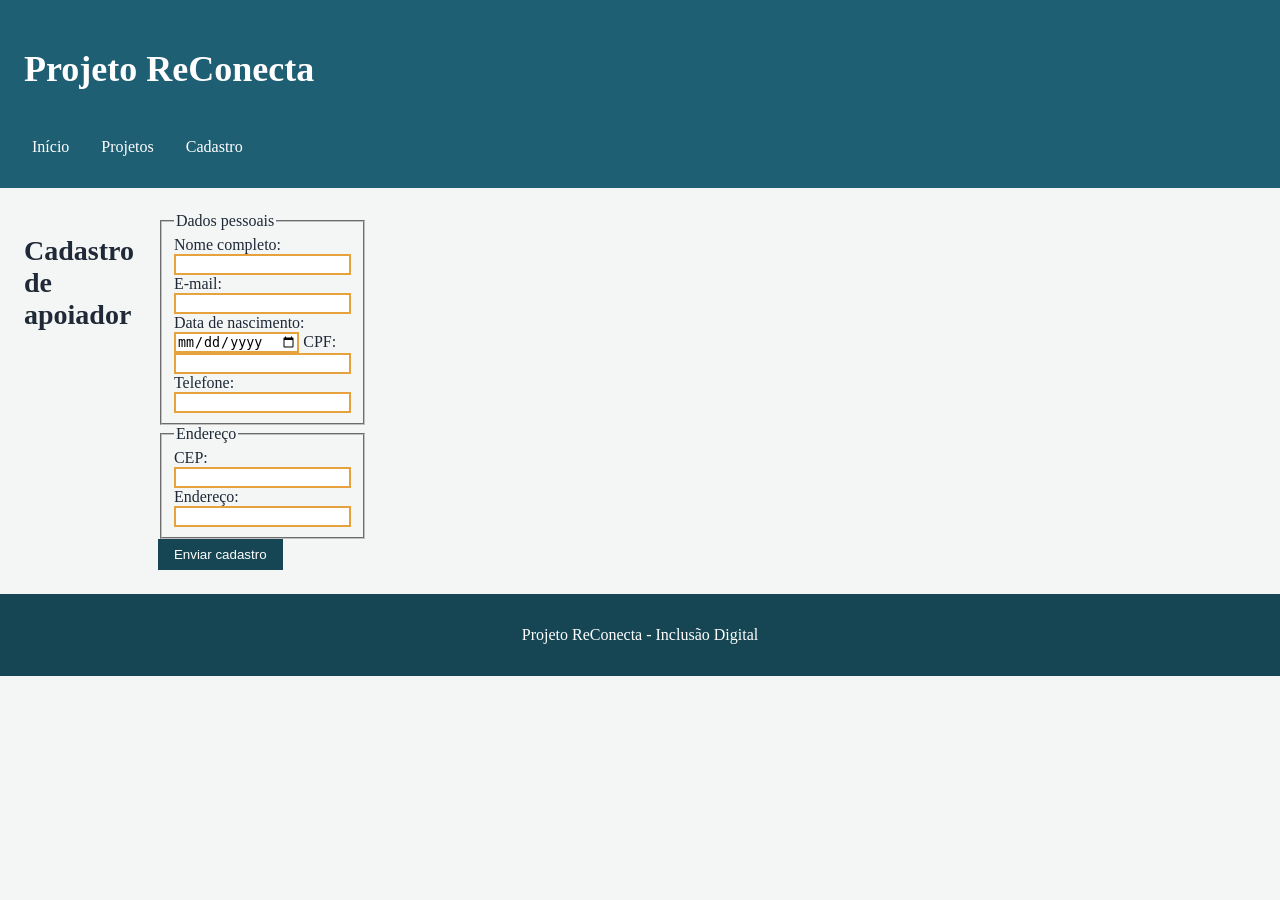
<file: html/cadastro.html>
<!DOCTYPE html>
<html lang="pt-BR">

<head>
    <meta charset="UTF-8">
    <meta name="viewport" content="width=device-width, initial-scale=1.0">
    <title>Projeto ReConecta - Cadastro</title>
    <link rel="stylesheet" href="../css/style.css">
</head>

<body>

    <header>
        <h1>Projeto ReConecta</h1>

        <nav>
            <a href="index.html">Início</a>
            <a href="projetos.html">Projetos</a>
            <a href="cadastro.html">Cadastro</a>
        </nav>
    </header>

    <main>
        <h2>Cadastro de apoiador</h2>

        <form id="form-cadastro">

        <!-- Dados pessoais -->
    <fieldset>
        <legend>Dados pessoais</legend>

        <label for="nome">Nome completo:</label>
        <input type="text" id="nome" name="nome" required>

        <label for="email">E-mail:</label>
        <input type="email" id="email" name="email" required>

        <label for="nascimento">Data de nascimento:</label>
        <input type="date" id="nascimento" name="nascimento" required>

        <label for="cpf">CPF:</label>
        <input type="text" id="cpf" name="cpf"
               pattern="[0-9]{3}\.[0-9]{3}\.[0-9]{3}-[0-9]{2}" required>

        <label for="telefone">Telefone:</label>
        <input type="tel" id="telefone" name="telefone"
               pattern="\([0-9]{2}\) [0-9]{5}-[0-9]{4}" required>
    </fieldset>

        <!-- Dados de endereço -->
    <fieldset>
    <legend>Endereço</legend>

    <label for="cep">CEP:</label>
    <input type="text" id="cep" name="cep"
           pattern="[0-9]{5}-[0-9]{3}" required>

    <label for="endereco">Endereço:</label>
    <input type="text" id="endereco" name="endereco" required>
</fieldset>

<button type="submit">Enviar cadastro</button>
</form>
    </main>

    <footer>
        <p>Projeto ReConecta - Inclusão Digital</p>
    </footer>

<script type="module" src="../js/script.js"></script>

</body>

</html>
</file>
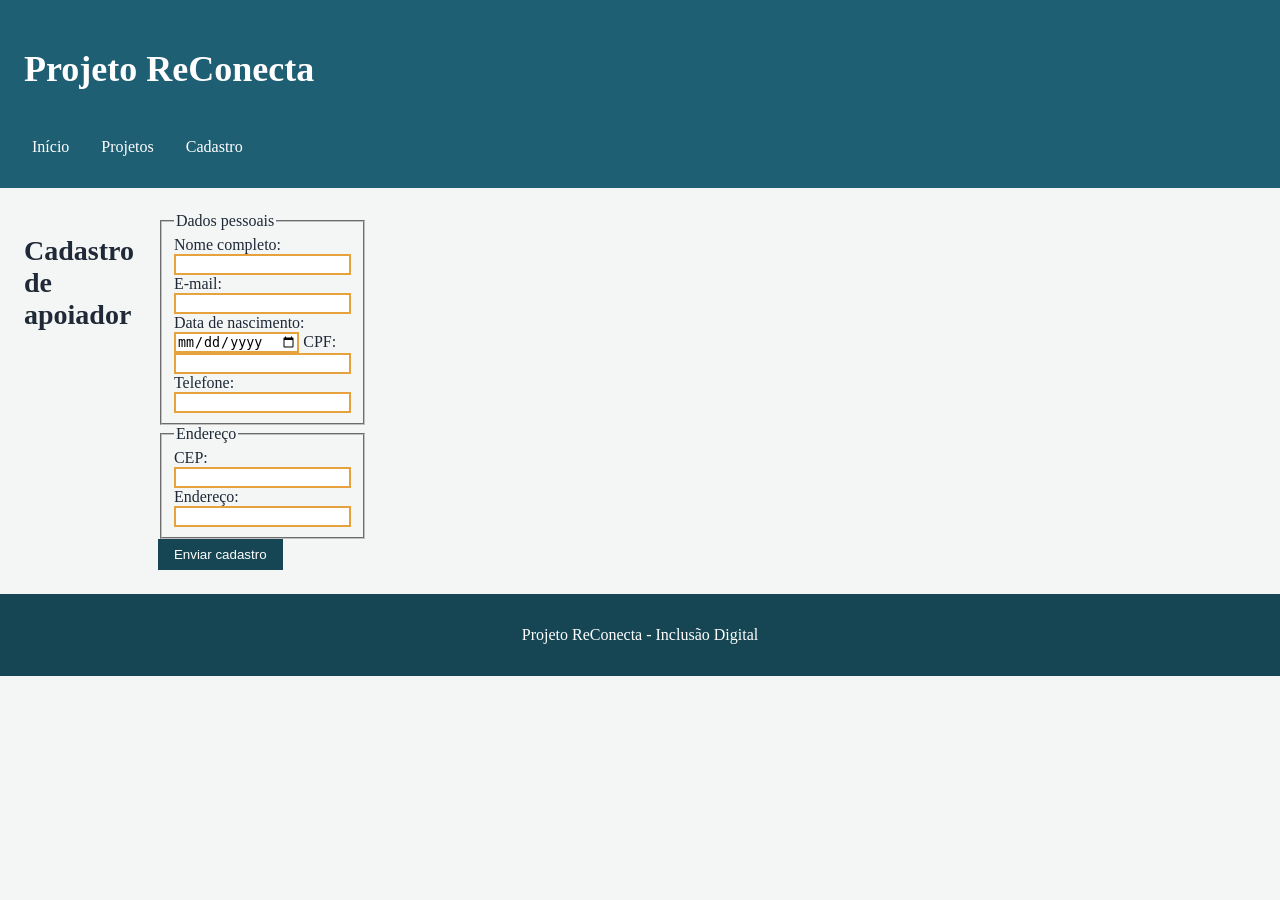
<file: html/cadastro.min.html>
<!DOCTYPE html><html lang="pt-BR"><head><meta charset="UTF-8"><meta name="viewport" content="width=device-width,initial-scale=1"><title>Projeto ReConecta - Cadastro</title><link rel="stylesheet" href="../css/style.css"></head><body><header><h1>Projeto ReConecta</h1><nav><a href="index.html">Início</a> <a href="projetos.html">Projetos</a> <a href="cadastro.html">Cadastro</a></nav></header><main><h2>Cadastro de apoiador</h2><form id="form-cadastro"><fieldset><legend>Dados pessoais</legend><label for="nome">Nome completo:</label> <input type="text" id="nome" name="nome" required> <label for="email">E-mail:</label> <input type="email" id="email" name="email" required> <label for="nascimento">Data de nascimento:</label> <input type="date" id="nascimento" name="nascimento" required> <label for="cpf">CPF:</label> <input type="text" id="cpf" name="cpf" pattern="[0-9]{3}\.[0-9]{3}\.[0-9]{3}-[0-9]{2}" required> <label for="telefone">Telefone:</label> <input type="tel" id="telefone" name="telefone" pattern="\([0-9]{2}\) [0-9]{5}-[0-9]{4}" required></fieldset><fieldset><legend>Endereço</legend><label for="cep">CEP:</label> <input type="text" id="cep" name="cep" pattern="[0-9]{5}-[0-9]{3}" required> <label for="endereco">Endereço:</label> <input type="text" id="endereco" name="endereco" required></fieldset><button type="submit">Enviar cadastro</button></form></main><footer><p>Projeto ReConecta - Inclusão Digital</p></footer><script type="module" src="../js/script.js"></script></body></html>
</file>
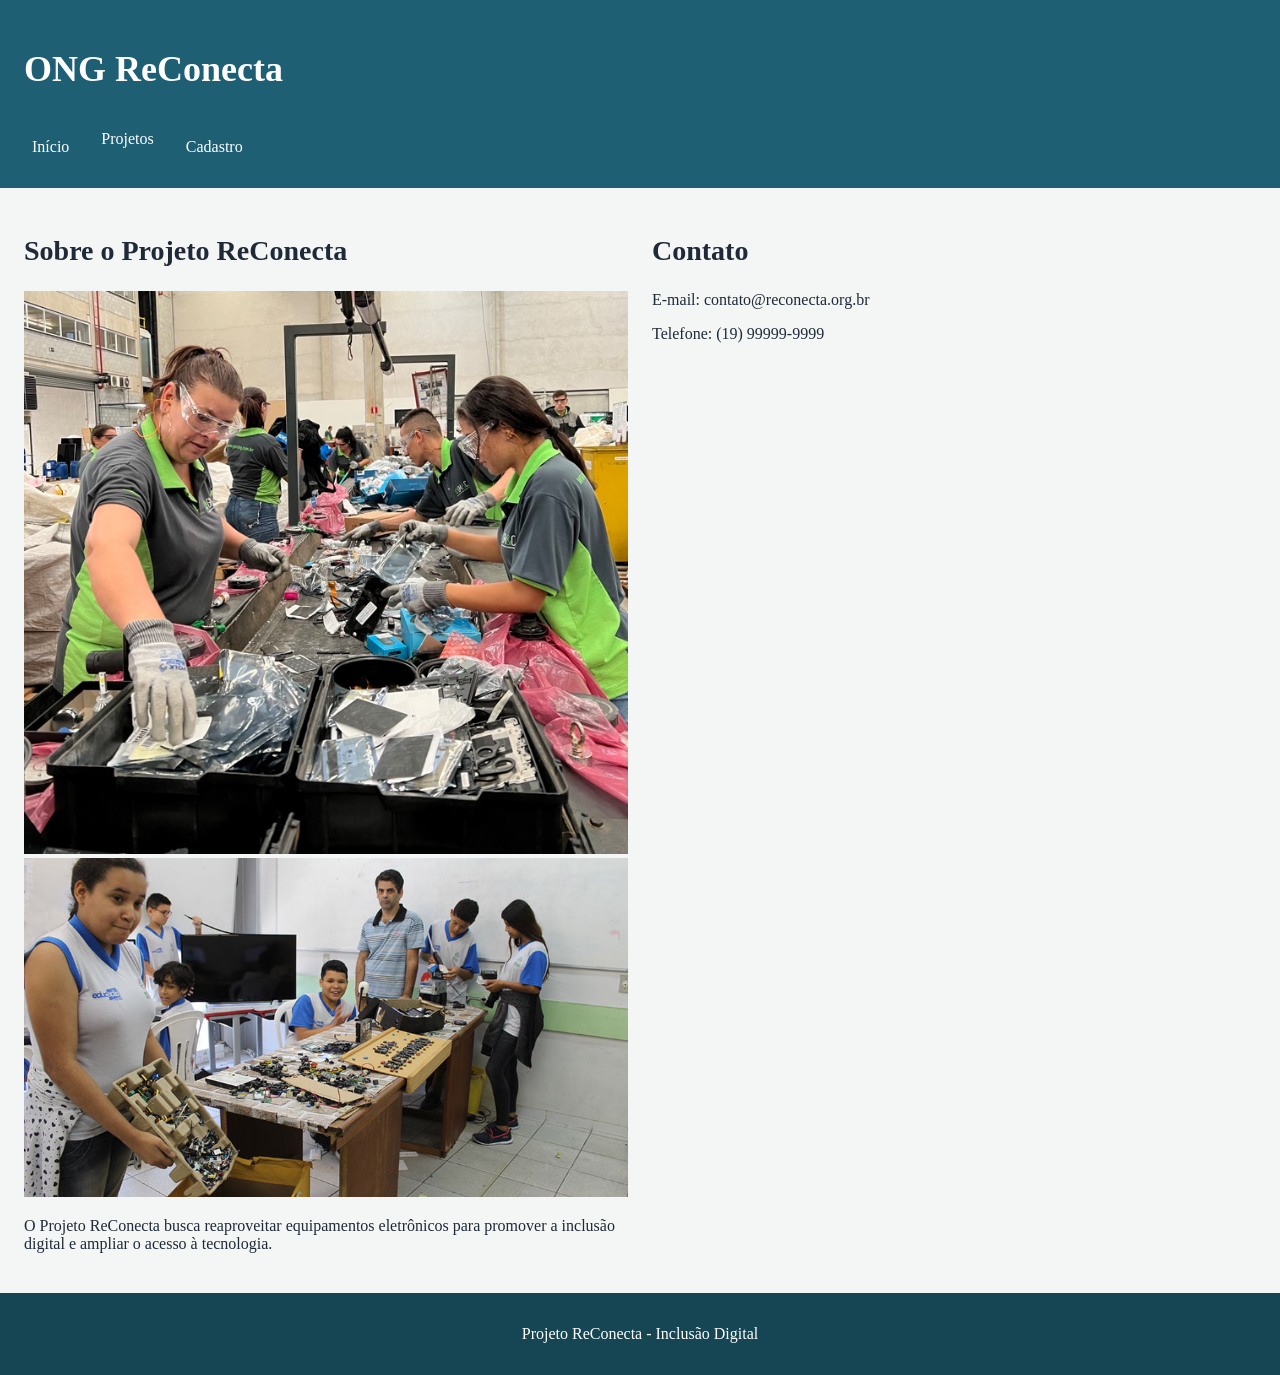
<file: html/index.min.html>
<!DOCTYPE html><html lang="pt-BR"><head><meta charset="UTF-8"><meta name="viewport" content="width=device-width,initial-scale=1"><title>ONG - Página inicial</title><link rel="stylesheet" href="../css/style.css"></head><body><header><h1>ONG ReConecta</h1><button class="menu-hamburguer" aria-label="Abrir menu" aria-expanded="false" aria-controls="menu-principal">☰</button><nav id="menu-principal" aria-label="Menu principal"><a href="index.html" data-pagina="inicio" aria-current="page">Início</a><div class="dropdown"><a href="projetos.html" data-pagina="projetos" aria-haspopup="true" aria-expanded="false">Projetos</a><div class="submenu"><a href="projetos.html">Doações</a> <a href="projetos.html">Voluntariado</a></div></div><a href="cadastro.html" data-pagina="cadastro">Cadastro</a></nav></header><main id="conteudo"><section><h2>Sobre o Projeto ReConecta</h2><img src="../imagens/reciclagem2.jpg" alt="Voluntários trabalhando na esteira de separação de equipamentos eletrônicos para reciclagem"> <img src="../imagens/site-Reciclagem-de-Lixo-Eletronico-ABDALLA-03-10-19-Mauricio-Rocha.jpg" alt="crianças em sala de aula reaproveitando equipamentos eletrônicos para uso didático"><p>O Projeto ReConecta busca reaproveitar equipamentos eletrônicos para promover a inclusão digital e ampliar o acesso à tecnologia.</p></section><section><h2>Contato</h2><p>E-mail: contato@reconecta.org.br</p><p>Telefone: (19) 99999-9999</p></section></main><footer><p>Projeto ReConecta - Inclusão Digital</p></footer><script type="module" src="../js/script.js"></script></body></html>
</file>
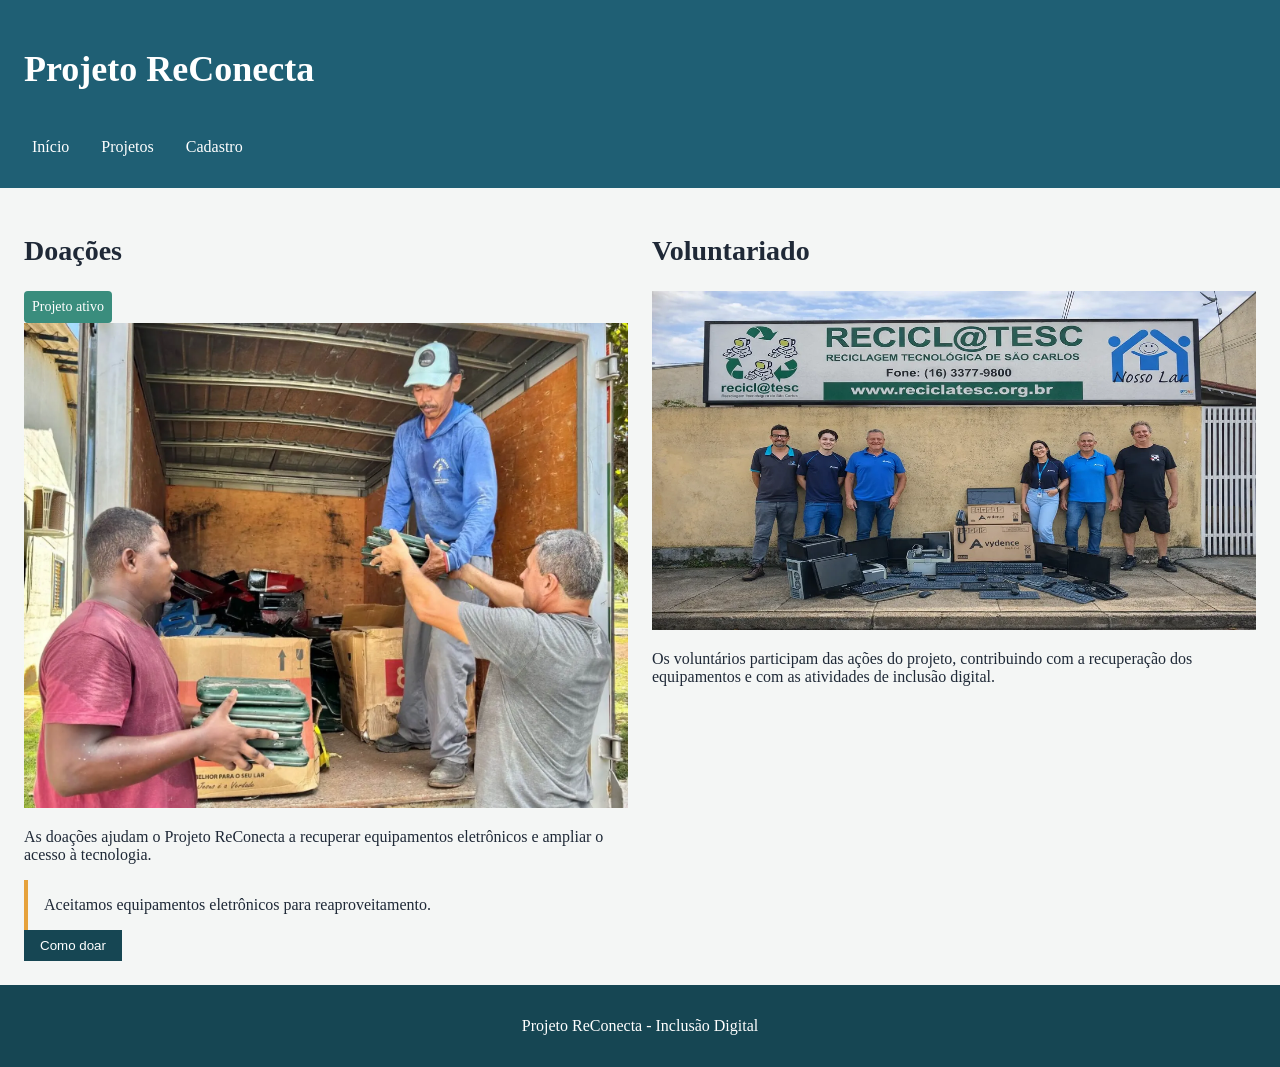
<file: html/projetos.html>
<!DOCTYPE html>
<html lang="pt-BR">
    
<head>
    <meta charset="UTF-8">
    <meta name="viewport" content="width=device-width, initial-scale=1.0">
    <title>Projeto ReConecta - Projetos</title>
    <link rel="stylesheet" href="../css/style.css">
</head>

<body>

    <header>
        <h1>Projeto ReConecta</h1>

        <nav>
            <a href="index.html">Início</a>
            <a href="projetos.html">Projetos</a>
            <a href="cadastro.html">Cadastro</a>
        </nav>
    </header>

    <main>
    <section>
        <h2>Doações</h2>

        <span class="badge">Projeto ativo</span> 

        <img src="../imagens/doacoes.webp"
             alt="Voluntários recebendo doações para o Projeto ReConecta">

        <p>
            As doações ajudam o Projeto ReConecta a recuperar equipamentos
            eletrônicos e ampliar o acesso à tecnologia.
        </p>

        <div class="alerta">
    Aceitamos equipamentos eletrônicos para reaproveitamento.
</div>

    <button type="button" class="abrir-modal">
    Como doar
</button>

<div class="modal">
    <div class="modal-conteudo">
        <h2>Como doar</h2>
        <p>Entre em contato com o Projeto ReConecta para realizar a doação de equipamentos eletrônicos.</p>

        <button type="button" class="fechar-modal">
            Fechar
        </button>
    </div>
</div>
    </section>

    <section>
        <h2>Voluntariado</h2>

        <img src="../imagens/voluntarios.webp"
             alt="Equipe de voluntários reunida antes de uma ação do Projeto ReConecta">

        <p>
            Os voluntários participam das ações do projeto, contribuindo
            com a recuperação dos equipamentos e com as atividades de inclusão digital.
        </p>
    </section>
</main>

<footer>
    <p>Projeto ReConecta - Inclusão Digital</p>
</footer>

<script type="module" src="../js/script.js"></script>

</body>

</html>
</file>
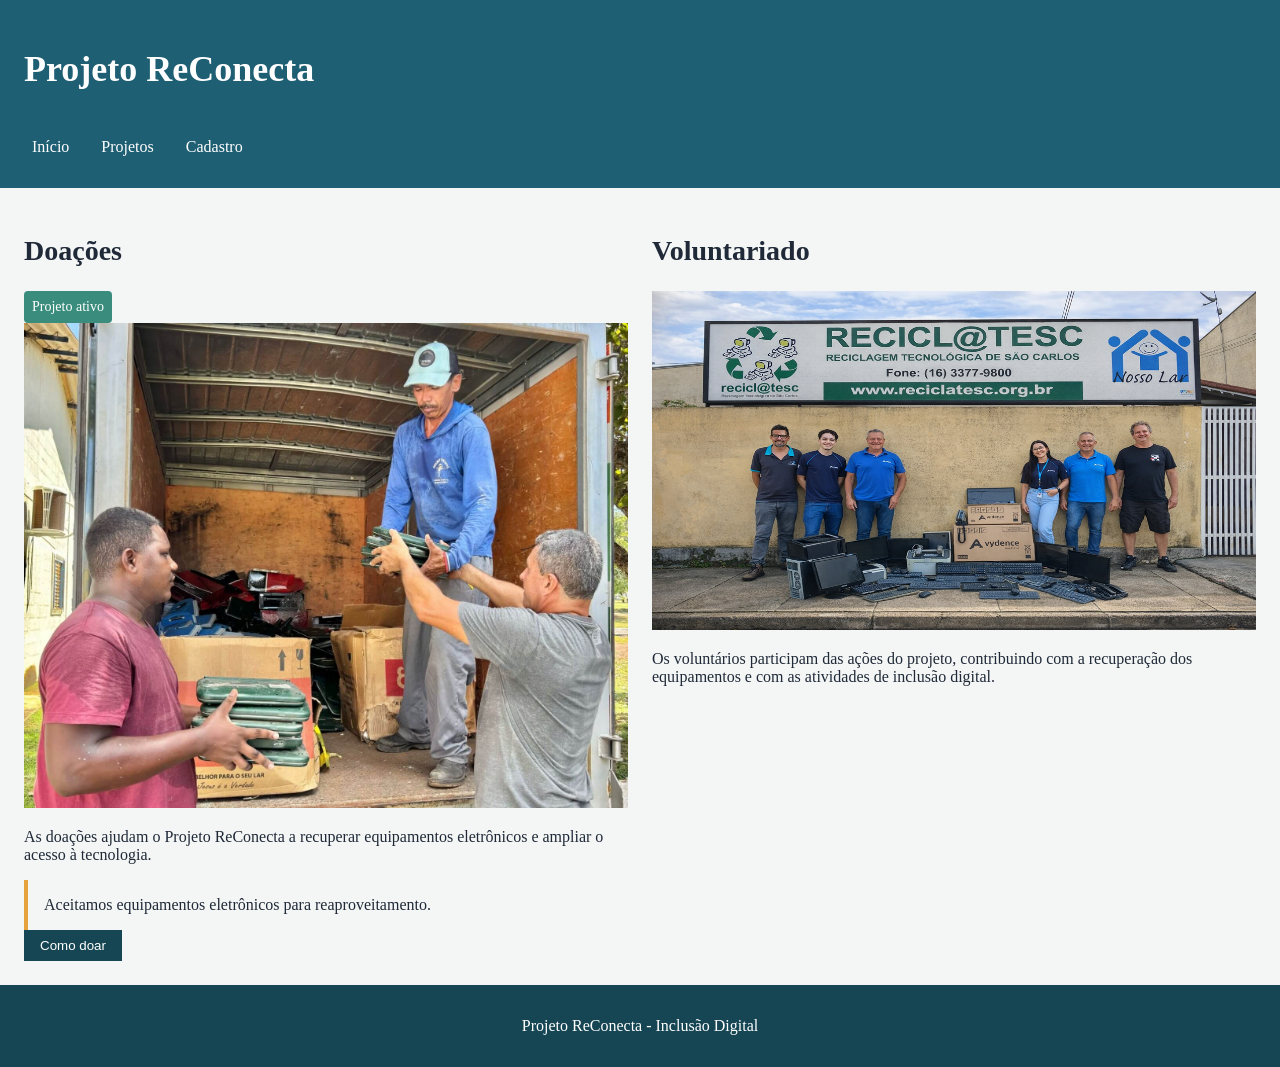
<file: html/projetos.min.html>
<!DOCTYPE html><html lang="pt-BR"><head><meta charset="UTF-8"><meta name="viewport" content="width=device-width,initial-scale=1"><title>Projeto ReConecta - Projetos</title><link rel="stylesheet" href="../css/style.css"></head><body><header><h1>Projeto ReConecta</h1><nav><a href="index.html">Início</a> <a href="projetos.html">Projetos</a> <a href="cadastro.html">Cadastro</a></nav></header><main><section><h2>Doações</h2><span class="badge">Projeto ativo</span> <img src="../imagens/doacoes.jpg" alt="Voluntários recebendo doações para o Projeto ReConecta"><p>As doações ajudam o Projeto ReConecta a recuperar equipamentos eletrônicos e ampliar o acesso à tecnologia.</p><div class="alerta">Aceitamos equipamentos eletrônicos para reaproveitamento.</div><button type="button" class="abrir-modal">Como doar</button><div class="modal"><div class="modal-conteudo"><h2>Como doar</h2><p>Entre em contato com o Projeto ReConecta para realizar a doação de equipamentos eletrônicos.</p><button type="button" class="fechar-modal">Fechar</button></div></div></section><section><h2>Voluntariado</h2><img src="../imagens/voluntarios.png" alt="Equipe de voluntários reunida antes de uma ação do Projeto ReConecta"><p>Os voluntários participam das ações do projeto, contribuindo com a recuperação dos equipamentos e com as atividades de inclusão digital.</p></section></main><footer><p>Projeto ReConecta - Inclusão Digital</p></footer><script type="module" src="../js/script.js"></script></body></html>
</file>
<file: css/style.css>
:root {
    /* Cores principais */
    --cor-primaria: #1F5F74;
    --cor-primaria-escura: #164653;
    --cor-secundaria: #3A8D7D;
    --cor-destaque: #E6A23C;

    /* Cores neutras */
    --cor-branca: #FFFFFF;
    --cor-fundo: #F4F6F5;
    --cor-cinza: #6B7280;
    --cor-texto: #1F2937;

    /* Escala tipográfica */
--fonte-pequena: 0.875rem;
--fonte-normal: 1rem;
--fonte-media: 1.25rem;
--fonte-grande: 1.75rem;
--fonte-titulo: 2.25rem;

/* Escala de espaçamento */
--espaco-1: 0.5rem;
--espaco-2: 1rem;
--espaco-3: 1.5rem;
--espaco-4: 2rem;
--espaco-5: 3rem;
}

body {
    background-color: var(--cor-fundo);
    color: var(--cor-texto);
    font-size: var(--fonte-normal);
    margin: 0;
}

header {
    background-color: var(--cor-primaria);
    color: var(--cor-branca);
    padding: var(--espaco-3);
    display: flex;
    flex-direction: column;
}

nav {
    display: flex;
    gap: var(--espaco-2);
    margin-top: var(--espaco-2);
}

nav a {
    color: var(--cor-branca);
    text-decoration: none;
    padding: var(--espaco-1);
}

main {
    display: grid;
    grid-template-columns: repeat(12, 1fr);
    gap: var(--espaco-2);
    padding: var(--espaco-3);
}

main section {
    grid-column: span 6;
}

img {
    max-width: 100%;
    height: auto;
}

h1 {
    font-size: var(--fonte-titulo);
}

h2 {
    font-size: var(--fonte-grande);
}

footer {
    display: flex;
    justify-content: center;
    align-items: center;
    padding: var(--espaco-2);
    background-color: var(--cor-primaria-escura);
    color: var(--cor-branca);
}

.dropdown {
    position: relative;
}

.submenu {
    display: none;
    position: absolute;
    background-color: var(--cor-primaria-escura);
    padding: var(--espaco-1);
}

.dropdown:hover .submenu,
.dropdown:focus-within .submenu {
    display: flex;
    flex-direction: column;
}

.menu-hamburguer {
    display: none;
}

button {
    background-color: var(--cor-primaria-escura);
    color: var(--cor-branca);
    border: none;
    padding: var(--espaco-1) var(--espaco-2);
    cursor: pointer;
    transition: 0.3s;
}

button:hover {
    opacity: 0.8;
}

button:focus {
    outline: 3px solid var(--cor-secundaria);
    outline-offset: 2px;
}

button:active {
    transform: scale(0.97);
}

button:disabled {
    opacity: 0.5;
    cursor: not-allowed;
}

input:valid {
    border: 2px solid var(--cor-secundaria);
}

input:invalid {
    border: 2px solid var(--cor-destaque);
}

.badge {
    display: inline-block;
    background-color: var(--cor-secundaria);
    color: var(--cor-branca);
    padding: var(--espaco-1);
    font-size: var(--fonte-pequena);
    border-radius: 4px;
}

.alerta {
    background-color: var(--cor-fundo);
    color: var(--cor-texto);
    border-left: 4px solid var(--cor-destaque);
    padding: var(--espaco-2);
    margin-top: var(--espaco-2);
}

.modal {
    display: none;
    position: fixed;
    top: 0;
    left: 0;
    width: 100%;
    height: 100%;
    background-color: rgba(0, 0, 0, 0.6);
    align-items: center;
    justify-content: center;
}

.modal-conteudo {
    background-color: var(--cor-branca);
    padding: var(--espaco-3);
    max-width: 500px;
    width: 90%;
}

.modal.ativo {
    display: flex;
}

/* media query para telas menores */
@media (max-width: 768px) {
    main section {
        grid-column: span 12;
    }

    nav {
         display: none;
        flex-direction: column;
    }

    .menu-hamburguer {
    display: block;
    width: fit-content;
    padding: var(--espaco-1);
    font-size: var(--fonte-grande);
    cursor: pointer;
    }

    nav.menu-aberto {
        display: flex;
    }

    .submenu {
    position: static;
    display: flex;
    flex-direction: column;
    }
}

/* media query para telas muito pequenas */
@media (max-width: 480px) {
    header {
        padding: var(--espaco-2);
    }

    main {
        padding: var(--espaco-2);
    }

    h1 {
        font-size: var(--fonte-grande);
    }

    h2 {
        font-size: var(--fonte-media);
    }
}

/*media query para telas médias */
@media (min-width: 769px) and (max-width: 1024px) {
    main section {
        grid-column: span 12;
    }

    nav {
        gap: var(--espaco-1);
    }
}

/* media query para telas grandes */
@media (min-width: 1025px) and (max-width: 1440px) {
    main {
        gap: var(--espaco-3);
    }

    main section {
        grid-column: span 6;
    }
}

/* media query para telas muito grandes */
@media (min-width: 1441px) {
    main {
        gap: var(--espaco-4);
        padding: var(--espaco-4);
    }

    main section {
        grid-column: span 6;
    }
}

@media (prefers-color-scheme: dark) {
    :root {
        --cor-fundo: #0F1418;
        --cor-texto: #E8ECEE;
        --cor-branca: #F4F6F5;
    }

    body {
        background-color: var(--cor-fundo);
        color: var(--cor-texto);
    }

    .modal-conteudo {
        background-color: #1A2024;
        color: var(--cor-texto);
    }

    input {
        background-color: #1A2024;
        color: var(--cor-texto);
        border-color: #3A4046;
    }
}
</file>
